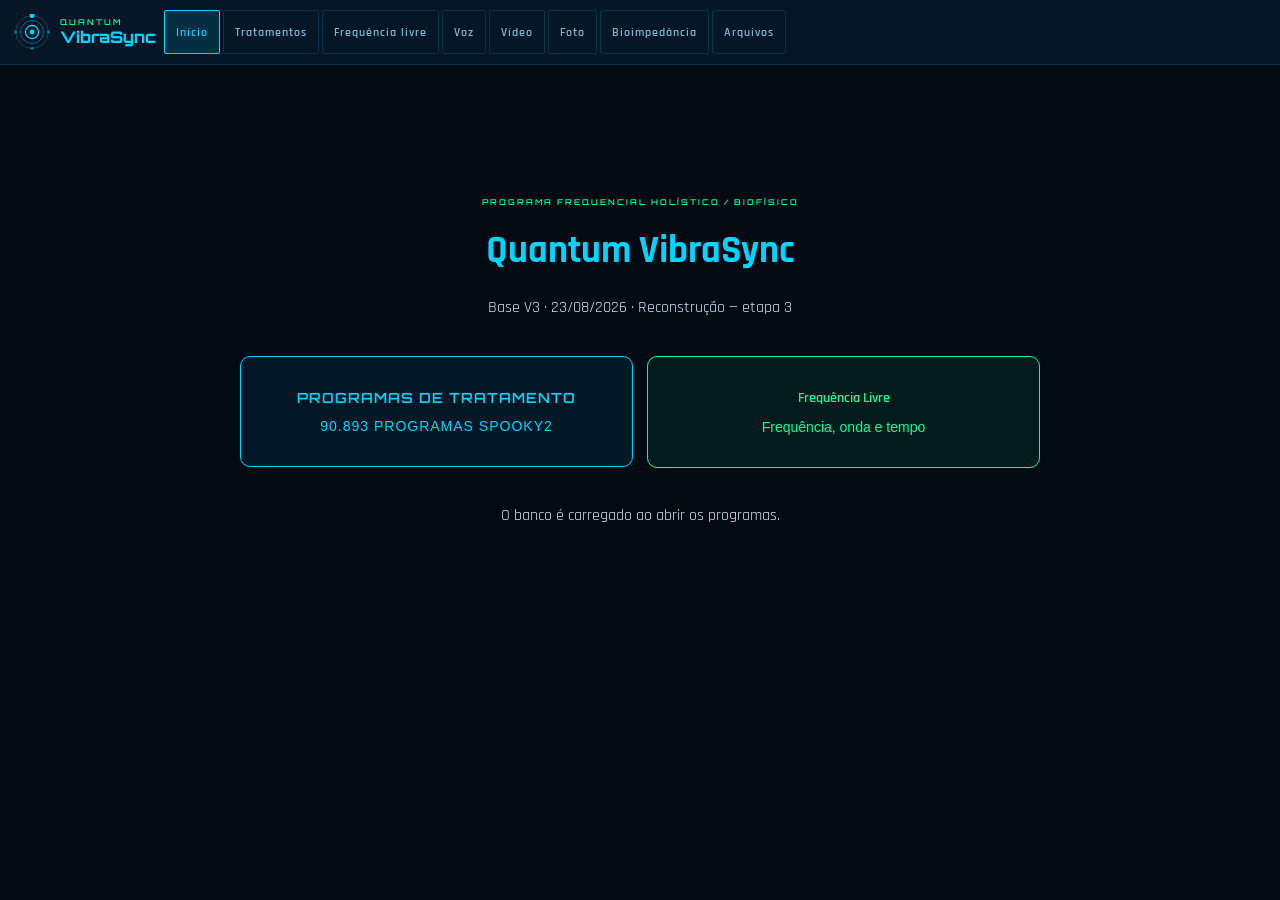
<file: index.html>
<!DOCTYPE html>
<html lang="pt-BR">
<head>
<meta charset="UTF-8">
<meta name="viewport" content="width=device-width, initial-scale=1.0">
<title>Quantum VibraSync</title>
<link href="https://fonts.googleapis.com/css2?family=Orbitron:wght@400;600;700;800&family=Rajdhani:wght@400;500;600;700&family=Share+Tech+Mono&display=swap" rel="stylesheet">
<style>
*{margin:0;padding:0;box-sizing:border-box;-webkit-tap-highlight-color:transparent;}
:root{
  --bg:#020b14;--bg2:#041020;--panel:#061828;--panel2:#0a2035;
  --accent:#00d4ff;--accent2:#00ff9d;--accent3:#7b2fff;--warn:#ff6b35;
  --text:#c8e8f5;--text2:#7ab8d4;--text3:#3d6b80;
  --border:rgba(0,212,255,0.15);--border2:rgba(0,255,157,0.15);
}
html{-webkit-text-size-adjust:100%;}
body{min-height:100vh;background:var(--bg);color:var(--text);font-family:'Rajdhani',sans-serif;font-size:15px;overflow-x:hidden;overflow-y:auto;-webkit-overflow-scrolling:touch;}
@keyframes rotate{to{transform:rotate(360deg)}}
@keyframes pulse{0%,100%{opacity:1}50%{opacity:.4}}
@keyframes fadeIn{from{opacity:0;transform:translateY(6px)}to{opacity:1;transform:translateY(0)}}
@keyframes spin{to{transform:rotate(360deg)}}
@keyframes recPulse{0%,100%{box-shadow:0 0 0 0 rgba(255,107,53,.4)}50%{box-shadow:0 0 0 12px rgba(255,107,53,0)}}
::-webkit-scrollbar{width:3px;height:3px;}
::-webkit-scrollbar-thumb{background:var(--border);border-radius:2px;}
.hdr{position:sticky;top:0;z-index:100;display:flex;align-items:center;justify-content:space-between;padding:10px 14px;border-bottom:1px solid var(--border);background:rgba(6,24,40,.98);backdrop-filter:blur(20px);gap:8px;flex-wrap:wrap;}
.logo{display:flex;align-items:center;gap:10px;flex-shrink:0;}
.logo-icon{width:36px;height:36px;}
.logo-icon svg{width:100%;height:100%;animation:rotate 8s linear infinite;}
.logo-q{font-family:'Orbitron',monospace;font-size:8px;font-weight:600;color:var(--accent2);letter-spacing:2px;}
.logo-vs{font-family:'Orbitron',monospace;font-size:16px;font-weight:800;color:var(--accent);}
.nav{display:flex;gap:3px;overflow-x:auto;-webkit-overflow-scrolling:touch;scrollbar-width:none;flex:1;min-width:0;}
.nav::-webkit-scrollbar{display:none;}
.nb{padding:6px 11px;background:transparent;border:1px solid var(--border);color:var(--text2);font-family:'Rajdhani',sans-serif;font-size:11px;font-weight:600;letter-spacing:1px;cursor:pointer;white-space:nowrap;border-radius:2px;touch-action:manipulation;transition:all .2s;}
.nb.active,.nb:active{background:rgba(0,212,255,.12);border-color:var(--accent);color:var(--accent);}
.view{display:none;width:100%;padding-bottom:20px;}
.view.active{display:block;}
.L3{display:flex;flex-direction:column;}
.cL,.cC,.cR{width:100%;padding:12px;}
.cL{border-bottom:1px solid var(--border);}
.cR{border-top:1px solid var(--border);}
@media(min-width:900px){
  body{height:100vh;overflow:hidden;}
  .hdr{position:fixed;top:0;left:0;right:0;flex-wrap:nowrap;}
  .view{height:calc(100vh - 54px);margin-top:54px;overflow-y:auto;}
  .L3{display:grid;grid-template-columns:255px 1fr 275px;height:100%;}
  .cL{height:100%;overflow-y:auto;border-bottom:none;border-right:1px solid var(--border);display:flex;flex-direction:column;gap:8px;}
  .cC{height:100%;overflow-y:auto;padding:14px 16px;}
  .cR{height:100%;overflow-y:auto;border-top:none;border-left:1px solid var(--border);display:flex;flex-direction:column;gap:8px;}
}
.pnl{background:var(--panel);border:1px solid var(--border);border-radius:3px;overflow:hidden;margin-bottom:8px;}
.ph{padding:7px 11px;background:var(--panel2);border-bottom:1px solid var(--border);display:flex;align-items:center;gap:7px;font-family:'Orbitron',monospace;font-size:9px;font-weight:600;color:var(--accent);letter-spacing:2px;text-transform:uppercase;}
.ph .dot{width:5px;height:5px;border-radius:50%;background:var(--accent2);animation:pulse 2s infinite;flex-shrink:0;}
.pb{padding:11px;}
.fg{margin-bottom:7px;}
.fl{font-size:9px;font-weight:600;color:var(--text3);letter-spacing:2px;text-transform:uppercase;margin-bottom:3px;}
.fi{width:100%;background:var(--bg2);border:1px solid var(--border);color:var(--text);padding:8px 10px;font-family:'Rajdhani',sans-serif;font-size:13px;outline:none;border-radius:2px;-webkit-appearance:none;}
.fi:focus{border-color:var(--accent);}
select.fi{cursor:pointer;}
.fr2{display:grid;grid-template-columns:1fr 1fr;gap:6px;}
.photo-wrap{width:68px;height:68px;border:2px solid var(--accent);background:var(--panel2);margin:0 auto 10px;display:flex;align-items:center;justify-content:center;font-size:26px;cursor:pointer;position:relative;overflow:hidden;border-radius:3px;touch-action:manipulation;}
.at{display:flex;flex-wrap:wrap;gap:3px;margin-bottom:8px;}
.atb{padding:5px 8px;font-size:10px;font-weight:600;letter-spacing:1px;cursor:pointer;border:1px solid var(--border);color:var(--text2);background:transparent;border-radius:2px;touch-action:manipulation;transition:all .2s;}
.atb.active{background:rgba(0,212,255,.1);border-color:var(--accent);color:var(--accent);}
.as{display:none;}
.as.active{display:block;}
.ci{display:flex;align-items:center;gap:8px;cursor:pointer;padding:6px 8px;border:1px solid transparent;border-radius:2px;touch-action:manipulation;min-height:36px;}
.ci:active{background:rgba(0,212,255,.05);}
.ci.checked{border-color:var(--accent2);background:rgba(0,255,157,.05);}
.cb{width:16px;height:16px;border:2px solid var(--border);display:flex;align-items:center;justify-content:center;flex-shrink:0;border-radius:2px;transition:all .2s;}
.ci.checked .cb{border-color:var(--accent2);background:var(--accent2);}
.ci.checked .cb::after{content:'✓';font-size:10px;color:var(--bg);font-weight:900;}
.ct{font-size:12px;color:var(--text2);line-height:1.3;}
.ci.checked .ct{color:var(--text);}
.stitle{font-family:'Orbitron',monospace;font-size:9px;font-weight:600;color:var(--accent);letter-spacing:2px;text-transform:uppercase;margin-bottom:10px;display:flex;align-items:center;gap:8px;}
.stitle::after{content:'';flex:1;height:1px;background:var(--border);}
.vbox{background:var(--panel);border:1px solid var(--border);border-radius:3px;padding:14px;display:flex;flex-direction:column;align-items:center;gap:12px;margin-bottom:12px;}
.vviz{width:100%;height:48px;display:flex;align-items:center;justify-content:center;gap:2px;}
.vbar{width:3px;background:var(--accent);border-radius:2px;opacity:.2;transition:height .1s;}
.vbox.rec .vbar{opacity:1;}
.vctrl{display:flex;align-items:center;gap:18px;}
.vtimer{font-family:'Share Tech Mono',monospace;font-size:22px;color:var(--accent);letter-spacing:3px;}
.vstatus{font-family:'Share Tech Mono',monospace;font-size:11px;color:var(--text2);text-align:center;}
.btn-rec{width:52px;height:52px;border-radius:50%;border:2px solid var(--accent);background:transparent;display:flex;align-items:center;justify-content:center;cursor:pointer;transition:all .3s;touch-action:manipulation;}
.btn-rec.rec{border-color:var(--warn);animation:recPulse 1s infinite;}
.btn-up{width:40px;height:40px;border-radius:50%;border:2px solid var(--accent2);background:rgba(0,255,157,.1);display:flex;align-items:center;justify-content:center;cursor:pointer;touch-action:manipulation;transition:all .3s;}
.ocell{height:17px;border:1px solid var(--border);background:var(--panel);transition:all .4s;border-radius:1px;}
.ocell.excess{background:rgba(255,107,53,.3);border-color:var(--warn);}
.ocell.deficit{background:rgba(123,47,255,.3);border-color:var(--accent3);}
.ocell.balanced{background:rgba(0,255,157,.2);border-color:var(--accent2);}
.rcard{background:var(--panel);border:1px solid var(--border);border-radius:3px;padding:11px;margin-bottom:7px;cursor:pointer;touch-action:manipulation;animation:fadeIn .3s;}
.rcard:active,.rcard.sel{border-color:var(--accent2);background:rgba(0,255,157,.03);}
.rtop{display:flex;justify-content:space-between;align-items:flex-start;margin-bottom:5px;}
.rname{font-size:13px;font-weight:600;color:var(--text);}
.rpct{font-family:'Share Tech Mono',monospace;font-size:11px;padding:2px 7px;border-radius:2px;background:rgba(0,255,157,.1);color:var(--accent2);border:1px solid var(--border2);}
.rfreqs{font-family:'Share Tech Mono',monospace;font-size:10px;color:var(--text3);white-space:nowrap;overflow:hidden;text-overflow:ellipsis;}
.rmeta{font-size:10px;color:var(--text3);margin-top:3px;}
.sbadge{display:inline-flex;align-items:center;padding:3px 8px;font-family:'Share Tech Mono',monospace;font-size:10px;border-radius:2px;margin:2px;}
.sbadge.excess{background:rgba(255,107,53,.1);color:var(--warn);border:1px solid rgba(255,107,53,.3);}
.sbadge.deficit{background:rgba(123,47,255,.1);color:var(--accent3);border:1px solid rgba(123,47,255,.3);}
.dcard{border:1px solid var(--border);border-radius:4px;padding:12px;margin-bottom:8px;border-left:3px solid var(--border);}
.dcard.alto{border-left-color:var(--warn);}
.dcard.mod{border-left-color:#ffd700;}
.dcard.leve{border-left-color:var(--accent2);}
.dtag{font-family:'Share Tech Mono',monospace;font-size:9px;padding:2px 8px;border-radius:10px;border:1px solid;}
.dtag.alto{color:var(--warn);border-color:var(--warn);}
.dtag.mod{color:#ffd700;border-color:#ffd700;}
.dtag.leve{color:var(--accent2);border-color:var(--accent2);}
.btn-an{padding:12px;background:linear-gradient(135deg,rgba(0,212,255,.15),rgba(0,255,157,.15));border:1px solid var(--accent);color:var(--accent);font-family:'Orbitron',monospace;font-size:9px;font-weight:700;letter-spacing:2px;cursor:pointer;text-transform:uppercase;width:100%;border-radius:2px;touch-action:manipulation;min-height:44px;transition:all .2s;}
.btn-an:active{box-shadow:0 0 20px rgba(0,212,255,.3);}
.btn-p{padding:10px;background:rgba(0,212,255,.07);border:1px solid var(--accent);color:var(--accent);font-family:'Orbitron',monospace;font-size:9px;font-weight:600;letter-spacing:1px;cursor:pointer;text-transform:uppercase;width:100%;border-radius:2px;touch-action:manipulation;min-height:44px;transition:all .2s;}
.btn-p:active{background:rgba(0,212,255,.15);}
.btn-s{padding:9px;background:transparent;border:1px solid var(--border);color:var(--text2);font-family:'Rajdhani',sans-serif;font-size:12px;font-weight:600;cursor:pointer;width:100%;border-radius:2px;touch-action:manipulation;min-height:40px;transition:all .2s;}
.btn-s:active{border-color:var(--accent2);color:var(--accent2);}
.btn-g{padding:9px;background:rgba(0,255,157,.07);border:1px solid var(--accent2);color:var(--accent2);font-family:'Rajdhani',sans-serif;font-size:12px;font-weight:600;cursor:pointer;width:100%;border-radius:2px;touch-action:manipulation;min-height:40px;transition:all .2s;}
.btn-g:active{background:rgba(0,255,157,.15);}
.wave{height:34px;background:var(--bg2);border:1px solid var(--border);border-radius:2px;margin:6px 0;display:flex;align-items:center;justify-content:center;gap:2px;overflow:hidden;}
.wb{width:2px;background:var(--accent);border-radius:1px;opacity:.25;}
.ac{display:flex;align-items:center;gap:8px;margin:6px 0;}
.btn-pl{width:42px;height:42px;border-radius:50%;border:2px solid var(--accent);background:rgba(0,212,255,.1);color:var(--accent);display:flex;align-items:center;justify-content:center;cursor:pointer;flex-shrink:0;font-size:13px;touch-action:manipulation;transition:all .2s;}
.btn-pl.on{border-color:var(--accent2);background:rgba(0,255,157,.15);animation:pulse 1s infinite;}
.pb2{flex:1;height:5px;background:var(--border);border-radius:3px;cursor:pointer;touch-action:manipulation;}
.pf{height:100%;background:var(--accent);border-radius:3px;width:0%;transition:width .1s;}
.td{font-family:'Share Tech Mono',monospace;font-size:10px;color:var(--text3);}
.tg{display:flex;gap:3px;flex-wrap:wrap;}
.tgb{padding:4px 8px;font-size:9px;font-weight:600;letter-spacing:1px;cursor:pointer;border:1px solid var(--border);color:var(--text3);background:transparent;border-radius:2px;touch-action:manipulation;font-family:'Rajdhani',sans-serif;min-height:34px;}
.tgb.on{border-color:var(--accent2);color:var(--accent2);background:rgba(0,255,157,.05);}
.vrow{display:flex;align-items:center;gap:7px;margin-top:5px;}
.vslider{flex:1;-webkit-appearance:none;height:4px;background:var(--border);border-radius:2px;outline:none;}
.vslider::-webkit-slider-thumb{-webkit-appearance:none;width:18px;height:18px;border-radius:50%;background:var(--accent);cursor:pointer;}
.pitem{display:flex;align-items:center;gap:7px;padding:7px 9px;background:var(--bg2);border:1px solid var(--border);border-radius:2px;cursor:pointer;touch-action:manipulation;min-height:38px;margin-bottom:3px;transition:all .2s;}
.pitem:active,.pitem.on{border-color:var(--accent2);background:rgba(0,255,157,.04);}
.pnum{font-family:'Share Tech Mono',monospace;font-size:9px;color:var(--text3);width:16px;flex-shrink:0;}
.pname{flex:1;font-size:11px;color:var(--text2);font-weight:600;overflow:hidden;text-overflow:ellipsis;white-space:nowrap;}
.pitem.on .pname{color:var(--accent2);}
.phz{font-family:'Share Tech Mono',monospace;font-size:10px;color:var(--text3);flex-shrink:0;}
.scard{background:var(--panel);border:1px solid var(--border);border-radius:3px;padding:12px;margin-bottom:8px;cursor:pointer;touch-action:manipulation;transition:all .2s;}
.scard:active{border-color:var(--accent);}
.pgrid{display:grid;grid-template-columns:repeat(auto-fill,minmax(150px,1fr));gap:10px;padding:14px;}
.pcard{background:var(--panel);border:1px solid var(--border);border-radius:4px;padding:14px;cursor:pointer;text-align:center;touch-action:manipulation;transition:all .2s;}
.pcard:active{border-color:var(--accent);}
.pcard.new{border:1px dashed rgba(0,212,255,.3);display:flex;flex-direction:column;align-items:center;justify-content:center;gap:6px;min-height:100px;color:var(--text3);}
.pav{width:40px;height:40px;border-radius:50%;border:2px solid var(--accent);background:var(--panel2);display:flex;align-items:center;justify-content:center;font-size:16px;margin:0 auto 7px;overflow:hidden;}
.overlay{display:none;position:fixed;inset:0;background:rgba(2,11,20,.9);z-index:200;align-items:center;justify-content:center;backdrop-filter:blur(8px);}
.overlay.on{display:flex;}
.obox{background:var(--panel);border:1px solid var(--accent);padding:28px;text-align:center;width:85%;max-width:340px;border-radius:4px;box-shadow:0 0 40px rgba(0,212,255,.2);}
.otitle{font-family:'Orbitron',monospace;font-size:11px;font-weight:800;color:var(--accent);letter-spacing:3px;margin-bottom:14px;}
.oring{width:52px;height:52px;border:3px solid var(--border);border-top-color:var(--accent);border-radius:50%;margin:0 auto 12px;animation:spin 1s linear infinite;}
.ostep{font-family:'Share Tech Mono',monospace;font-size:11px;line-height:2.2;color:var(--text3);transition:color .3s;}
.ostep.on{color:var(--accent);}
.ostep.done{color:var(--accent2);}
.modal{display:none;position:fixed;inset:0;background:rgba(2,11,20,.92);z-index:300;align-items:center;justify-content:center;}
.modal.on{display:flex;}
.mbox{background:var(--panel2);border:1px solid var(--accent);width:92%;max-width:480px;max-height:88vh;overflow-y:auto;-webkit-overflow-scrolling:touch;border-radius:4px;}
.mhdr{padding:12px 16px;border-bottom:1px solid var(--border);display:flex;justify-content:space-between;align-items:center;position:sticky;top:0;background:var(--panel2);z-index:1;}
.mtitle{font-family:'Orbitron',monospace;font-size:10px;color:var(--accent);letter-spacing:2px;}
.mbody{padding:16px;}
.mclose{background:transparent;border:none;color:var(--text2);font-size:22px;cursor:pointer;padding:4px 8px;touch-action:manipulation;}
.toast{position:fixed;bottom:20px;left:50%;transform:translateX(-50%);background:var(--panel2);border:1px solid var(--accent);color:var(--text);padding:10px 20px;font-family:'Share Tech Mono',monospace;font-size:11px;z-index:999;border-radius:3px;animation:fadeIn .2s;white-space:nowrap;max-width:90vw;text-align:center;}
.vrow2{display:grid;grid-template-columns:1fr 85px 56px 30px;gap:3px;align-items:center;margin-bottom:4px;}
.brm{width:30px;height:34px;background:rgba(255,107,53,.1);border:1px solid rgba(255,107,53,.3);color:var(--warn);cursor:pointer;font-size:13px;border-radius:2px;touch-action:manipulation;}
.badd{width:100%;padding:7px;background:transparent;border:1px dashed rgba(0,212,255,.3);color:var(--accent);font-family:'Rajdhani',sans-serif;font-size:11px;font-weight:600;cursor:pointer;margin-bottom:8px;border-radius:2px;min-height:38px;touch-action:manipulation;}
.dbstat{background:var(--panel);border:1px solid var(--border);padding:7px 10px;border-radius:3px;text-align:center;flex:1;min-width:70px;}
.dbnum{font-family:'Orbitron',monospace;font-size:15px;font-weight:700;color:var(--accent);}
.dblbl{font-size:9px;color:var(--text3);letter-spacing:1px;text-transform:uppercase;}
.dbi{background:var(--panel);border:1px solid var(--border);border-radius:2px;padding:9px 11px;margin-bottom:5px;cursor:pointer;touch-action:manipulation;transition:all .2s;}
.dbi:active{border-color:var(--accent);}
.dbn{font-size:13px;font-weight:600;color:var(--text);}
.dbc{font-size:9px;color:var(--accent2);font-weight:600;letter-spacing:1px;float:right;}
.dbf{font-family:'Share Tech Mono',monospace;font-size:10px;color:var(--text3);margin-top:2px;}

/* ===== MÓDULO ELETRODOS ===== */
.elec-panel{background:rgba(0,255,157,0.04);border:1px solid rgba(0,255,157,0.25);border-radius:6px;padding:10px;margin-top:4px;}
.elec-title{font-size:9px;letter-spacing:2px;color:var(--accent2);font-weight:700;text-transform:uppercase;margin-bottom:8px;display:flex;align-items:center;gap:6px;}
.elec-title::before{content:'⚡';font-size:12px;}
.elec-mode-btn{flex:1;padding:7px 4px;border:1px solid rgba(0,255,157,0.3);background:transparent;color:rgba(0,255,157,0.5);font-family:'Orbitron',monospace;font-size:8px;font-weight:700;letter-spacing:1px;cursor:pointer;border-radius:3px;transition:all .2s;text-transform:uppercase;}
.elec-mode-btn.active-leitura{background:rgba(0,212,255,0.15);border-color:var(--accent);color:var(--accent);box-shadow:0 0 10px rgba(0,212,255,0.2);}
.elec-mode-btn.active-cura{background:rgba(0,255,157,0.15);border-color:var(--accent2);color:var(--accent2);box-shadow:0 0 10px rgba(0,255,157,0.2);}
.elec-status{font-size:10px;font-family:'Share Tech Mono',monospace;padding:6px 8px;border-radius:4px;margin:6px 0;text-align:center;letter-spacing:1px;}
.elec-status.idle{background:rgba(255,255,255,0.04);color:var(--text3);}
.elec-status.reading{background:rgba(0,212,255,0.1);color:var(--accent);border:1px solid rgba(0,212,255,0.3);}
.elec-status.healing{background:rgba(0,255,157,0.1);color:var(--accent2);border:1px solid rgba(0,255,157,0.3);}
.elec-pos-grid{display:grid;grid-template-columns:1fr 1fr;gap:4px;margin:6px 0;}
.elec-pos-btn{padding:6px 4px;border:1px solid rgba(255,255,255,0.1);background:transparent;color:var(--text3);font-size:9px;font-family:'Rajdhani',sans-serif;font-weight:600;cursor:pointer;border-radius:3px;transition:all .2s;text-align:center;letter-spacing:.5px;}
.elec-pos-btn.selected{border-color:var(--accent2);color:var(--accent2);background:rgba(0,255,157,0.08);}
.elec-viz{display:flex;justify-content:space-around;align-items:center;padding:8px 4px;margin:4px 0;}
.elec-dot{width:12px;height:12px;border-radius:50%;background:rgba(255,255,255,0.15);border:2px solid rgba(255,255,255,0.2);transition:all .3s;position:relative;}
.elec-dot.active-l{background:var(--accent);border-color:var(--accent);box-shadow:0 0 12px var(--accent);animation:pulse-elec 1s infinite;}
.elec-dot.active-r{background:var(--accent2);border-color:var(--accent2);box-shadow:0 0 12px var(--accent2);animation:pulse-elec 1s infinite;}
.elec-dot.reading-pulse{animation:reading-anim 0.5s ease-in-out infinite alternate;}
@keyframes pulse-elec{0%,100%{transform:scale(1);}50%{transform:scale(1.3);}}
@keyframes reading-anim{from{opacity:0.4;transform:scale(0.9);}to{opacity:1;transform:scale(1.1);}}
.elec-freq-disp{font-family:'Share Tech Mono',monospace;font-size:11px;color:var(--accent2);text-align:center;min-height:18px;margin:4px 0;letter-spacing:1px;}
.elec-wave-bar{display:flex;align-items:flex-end;gap:2px;height:24px;justify-content:center;margin:4px 0;}
.elec-wave-bar span{width:3px;border-radius:1px;background:var(--accent2);opacity:0.7;animation:wave-elec 1s ease-in-out infinite;}
.elec-wave-bar span:nth-child(1){animation-delay:0s;}
.elec-wave-bar span:nth-child(2){animation-delay:.1s;}
.elec-wave-bar span:nth-child(3){animation-delay:.2s;}
.elec-wave-bar span:nth-child(4){animation-delay:.3s;}
.elec-wave-bar span:nth-child(5){animation-delay:.4s;}
.elec-wave-bar span:nth-child(6){animation-delay:.3s;}
.elec-wave-bar span:nth-child(7){animation-delay:.2s;}
.elec-wave-bar.reading span{background:var(--accent);animation-name:wave-read;}
.elec-wave-bar.stopped span{animation:none;height:2px;}
@keyframes wave-elec{0%,100%{height:4px;}50%{height:20px;}}
@keyframes wave-read{0%,100%{height:2px;}50%{height:22px;opacity:1;}}
.elec-btn-main{width:100%;padding:9px;border:1px solid rgba(0,255,157,0.4);background:rgba(0,255,157,0.08);color:var(--accent2);font-family:'Orbitron',monospace;font-size:9px;font-weight:700;letter-spacing:2px;cursor:pointer;border-radius:4px;transition:all .2s;text-transform:uppercase;margin-top:4px;}
.elec-btn-main:hover{background:rgba(0,255,157,0.15);box-shadow:0 0 12px rgba(0,255,157,0.2);}
.elec-btn-main.running{background:rgba(255,107,53,0.15);border-color:var(--accent3);color:var(--accent3);}
.elec-bio-bar{height:6px;border-radius:3px;background:rgba(255,255,255,0.08);margin:2px 0;overflow:hidden;}
.elec-bio-fill{height:100%;border-radius:3px;background:linear-gradient(90deg,var(--accent),var(--accent2));width:0%;transition:width .3s;}


/* ===== MODO ÁGUA / BOBINA ESTRELA ===== */
.elec-mode-btn.active-agua{background:rgba(100,180,255,0.15);border-color:#64b4ff;color:#64b4ff;box-shadow:0 0 10px rgba(100,180,255,0.2);}
.elec-status.agua{background:rgba(100,180,255,0.1);color:#64b4ff;border:1px solid rgba(100,180,255,0.3);}
.bobina-svg{display:block;margin:4px auto;filter:drop-shadow(0 0 6px rgba(100,180,255,0.5));}
.bobina-svg.active .bobina-ring{animation:bobina-pulse 1.2s ease-in-out infinite;}
.bobina-svg.active .bobina-star{animation:bobina-spin 4s linear infinite;}
@keyframes bobina-pulse{0%,100%{opacity:.3;r:0;}50%{opacity:.8;r:18px;}}
@keyframes bobina-spin{from{transform:rotate(0deg);}to{transform:rotate(360deg);}}
.agua-timer{font-family:'Share Tech Mono',monospace;font-size:22px;color:#64b4ff;text-align:center;letter-spacing:3px;margin:4px 0;}
.agua-prog{height:4px;border-radius:2px;background:rgba(255,255,255,0.08);margin:4px 0;overflow:hidden;}
.agua-prog-fill{height:100%;background:linear-gradient(90deg,#64b4ff,var(--accent2));width:0%;transition:width .5s linear;border-radius:2px;}
.agua-tempo-btn{padding:5px 8px;border:1px solid rgba(100,180,255,0.3);background:transparent;color:rgba(100,180,255,0.6);font-size:9px;font-family:'Orbitron',monospace;cursor:pointer;border-radius:3px;transition:all .2s;}
.agua-tempo-btn.sel{background:rgba(100,180,255,0.15);border-color:#64b4ff;color:#64b4ff;}
.agua-freq-scroll{max-height:60px;overflow-y:auto;background:rgba(0,0,0,0.2);border-radius:4px;padding:4px 6px;margin:4px 0;}
.agua-freq-item{font-family:'Share Tech Mono',monospace;font-size:9px;color:var(--text3);padding:1px 0;display:flex;justify-content:space-between;}
.agua-freq-item.current{color:#64b4ff;font-weight:700;}
.elec-mode-btn.active-agua .bobina-mini{color:#64b4ff;}


/* ===== PASTA DO PACIENTE INLINE ===== */
.pasta-header{background:linear-gradient(135deg,var(--panel),rgba(0,212,255,0.05));border-bottom:1px solid var(--border);padding:14px 16px;display:flex;align-items:center;gap:10px;flex-wrap:wrap;}
.pasta-nome{font-family:'Orbitron',monospace;font-size:14px;font-weight:700;color:var(--accent);letter-spacing:1px;}
.pasta-sub{font-size:11px;color:var(--text3);font-family:'Share Tech Mono',monospace;}
.pasta-tabs{display:flex;gap:4px;padding:10px 14px 0;border-bottom:1px solid var(--border);}
.pasta-tab{padding:6px 14px;font-size:10px;font-family:'Rajdhani',sans-serif;font-weight:700;letter-spacing:1px;text-transform:uppercase;color:var(--text3);border:1px solid transparent;border-bottom:none;border-radius:4px 4px 0 0;cursor:pointer;transition:all .2s;}
.pasta-tab.active{color:var(--accent);border-color:var(--accent);background:rgba(0,212,255,0.08);border-bottom:1px solid var(--panel);}
.pasta-body{padding:14px;}
.pasta-section{margin-bottom:18px;}
.pasta-stitle{font-size:9px;letter-spacing:2px;color:var(--accent);font-weight:700;text-transform:uppercase;margin-bottom:8px;padding-bottom:5px;border-bottom:1px solid rgba(0,212,255,0.15);}
.pasta-field{background:rgba(255,255,255,0.04);border:1px solid var(--border);border-radius:4px;padding:8px 12px;font-size:12px;color:var(--text2);margin-bottom:6px;line-height:1.6;}
.pasta-sesscard{background:rgba(255,255,255,0.03);border:1px solid var(--border);border-radius:6px;padding:12px;margin-bottom:8px;cursor:pointer;transition:border-color .2s;}
.pasta-sesscard:hover{border-color:var(--accent);}
.pasta-sesscard .sess-data{font-size:10px;color:var(--text3);font-family:'Share Tech Mono',monospace;}
.pasta-sesscard .sess-titulo{font-size:12px;font-weight:700;color:var(--text);margin:3px 0;}
.pasta-sesscard .sess-tags{display:flex;gap:4px;flex-wrap:wrap;margin-top:6px;}
.pasta-tag{padding:2px 8px;border-radius:10px;font-size:9px;font-weight:700;letter-spacing:1px;}
.pasta-tag.vermelho{background:rgba(255,107,53,0.15);color:#ff6b35;border:1px solid rgba(255,107,53,0.3);}
.pasta-tag.amarelo{background:rgba(255,193,7,0.15);color:#d97706;border:1px solid rgba(255,193,7,0.3);}
.pasta-tag.verde{background:rgba(0,255,157,0.1);color:var(--accent2);border:1px solid rgba(0,255,157,0.2);}
.pasta-sist-row{display:flex;align-items:center;gap:8px;padding:7px 0;border-bottom:1px solid rgba(255,255,255,0.04);}
.pasta-sist-dot{width:10px;height:10px;border-radius:50%;flex-shrink:0;}
.pasta-sist-nome{font-size:11px;font-weight:600;color:var(--text);flex:1;}
.pasta-sist-desc{font-size:10px;color:var(--text3);font-family:'Share Tech Mono',monospace;}
.pasta-freq-row{display:flex;justify-content:space-between;align-items:center;padding:6px 10px;background:rgba(0,0,0,0.2);border-radius:4px;margin-bottom:4px;}
.pasta-freq-hz{font-family:'Share Tech Mono',monospace;font-size:12px;color:var(--accent);}
.pasta-freq-nome{font-size:11px;color:var(--text2);}
.pasta-freq-desc{font-size:9px;color:var(--text3);margin-top:1px;}
.pasta-btn-rel{width:100%;padding:10px;background:linear-gradient(135deg,rgba(0,212,255,0.15),rgba(0,255,157,0.08));border:1px solid var(--accent);color:var(--accent);font-family:'Orbitron',monospace;font-size:9px;font-weight:700;letter-spacing:2px;border-radius:4px;cursor:pointer;margin-top:10px;transition:all .2s;}
.pasta-btn-rel:hover{background:rgba(0,212,255,0.25);}
.pasta-empty{text-align:center;padding:40px 20px;color:var(--text3);font-family:'Share Tech Mono',monospace;font-size:11px;}



.trat-search{width:100%;padding:10px 14px;background:rgba(0,0,0,0.3);border:1px solid var(--border);border-radius:6px;color:var(--text);font-size:13px;font-family:'Share Tech Mono',monospace;margin-bottom:10px;box-sizing:border-box;}
.trat-search:focus{outline:none;border-color:var(--accent);}
.trat-cats{display:flex;flex-wrap:wrap;gap:6px;margin-bottom:12px;}
.trat-cat-btn{padding:5px 12px;border-radius:20px;font-size:10px;font-weight:700;letter-spacing:1px;font-family:'Rajdhani',sans-serif;cursor:pointer;transition:all .2s;border:1px solid var(--border);background:rgba(255,255,255,0.04);color:var(--text3);}
.trat-cat-btn.active,.trat-cat-btn:hover{border-color:var(--accent);color:var(--accent);background:rgba(0,212,255,0.08);}
.trat-list{display:flex;flex-direction:column;gap:6px;max-height:calc(100vh - 280px);overflow-y:auto;padding-right:4px;}
.trat-item{background:rgba(255,255,255,0.03);border:1px solid var(--border);border-radius:6px;padding:10px 12px;cursor:pointer;transition:all .2s;}
.trat-item:hover{border-color:var(--accent);background:rgba(0,212,255,0.06);}
.trat-item.selected{border-color:var(--accent2);background:rgba(0,255,157,0.06);}
.trat-nome{font-size:13px;font-weight:600;color:var(--text);margin-bottom:3px;}
.trat-freqs{font-family:'Share Tech Mono',monospace;font-size:10px;color:var(--accent);margin-bottom:4px;}
.trat-tags{display:flex;gap:4px;flex-wrap:wrap;}
.trat-tag{padding:2px 7px;border-radius:10px;font-size:9px;font-weight:700;letter-spacing:.5px;}
.trat-tag.ruido{background:rgba(100,180,255,0.12);color:#64b4ff;border:1px solid rgba(100,180,255,0.25);}
.trat-tag.som{background:rgba(0,255,157,0.1);color:var(--accent2);border:1px solid rgba(0,255,157,0.2);}
.trat-tag.cat{background:rgba(255,255,255,0.06);color:var(--text3);border:1px solid var(--border);}
.trat-detail{background:rgba(0,0,0,0.3);border:1px solid var(--accent);border-radius:8px;padding:14px;margin-top:8px;display:none;}
.trat-detail.show{display:block;}
.trat-detail-nome{font-family:'Orbitron',monospace;font-size:13px;font-weight:700;color:var(--accent);margin-bottom:10px;}
.trat-freq-grid{display:grid;grid-template-columns:repeat(auto-fill,minmax(100px,1fr));gap:6px;margin-bottom:12px;}
.trat-freq-chip{background:rgba(0,212,255,0.08);border:1px solid rgba(0,212,255,0.2);border-radius:4px;padding:6px 8px;text-align:center;font-family:'Share Tech Mono',monospace;font-size:12px;color:var(--accent);}
.trat-freq-chip.branco{background:rgba(100,180,255,0.08);border-color:rgba(100,180,255,0.25);color:#64b4ff;}
.trat-btn-iniciar{width:100%;padding:11px;background:linear-gradient(135deg,rgba(0,255,157,0.12),rgba(0,212,255,0.08));border:1px solid var(--accent2);color:var(--accent2);font-family:'Orbitron',monospace;font-size:9px;font-weight:700;letter-spacing:2px;border-radius:5px;cursor:pointer;transition:all .2s;margin-top:6px;}
.trat-btn-iniciar:hover{background:rgba(0,255,157,0.22);}
.trat-count{font-size:10px;color:var(--text3);font-family:'Share Tech Mono',monospace;margin-bottom:8px;}


/* ===== TRATAMENTOS PROFISSIONAL ===== */
.tp-header{padding:12px 14px 0;}
.tp-title{font-family:'Orbitron',monospace;font-size:11px;font-weight:700;color:var(--accent);letter-spacing:2px;margin-bottom:8px;}
.tp-cats{display:flex;flex-wrap:wrap;gap:5px;margin-bottom:10px;}
.tp-cat{padding:4px 11px;border-radius:16px;font-size:10px;font-weight:700;font-family:'Rajdhani',sans-serif;cursor:pointer;border:1px solid var(--border);background:rgba(255,255,255,0.03);color:var(--text3);transition:all .2s;letter-spacing:.5px;}
.tp-cat:hover,.tp-cat.on{border-color:var(--accent);color:var(--accent);background:rgba(0,212,255,0.07);}
.tp-search{width:100%;padding:9px 13px;background:rgba(0,0,0,0.35);border:1px solid var(--border);border-radius:5px;color:var(--text);font-size:12px;font-family:'Share Tech Mono',monospace;box-sizing:border-box;margin-bottom:6px;}
.tp-search:focus{outline:none;border-color:var(--accent);}
.tp-count{font-size:10px;color:var(--text3);font-family:'Share Tech Mono',monospace;margin-bottom:8px;padding:0 14px;}
.tp-list{display:flex;flex-direction:column;gap:5px;padding:0 14px;max-height:calc(100vh - 300px);overflow-y:auto;}
.tp-item{background:rgba(255,255,255,0.02);border:1px solid rgba(255,255,255,0.07);border-radius:6px;padding:9px 12px;cursor:pointer;transition:all .15s;}
.tp-item:hover{border-color:rgba(0,212,255,0.4);background:rgba(0,212,255,0.04);}
.tp-item.on{border-color:var(--accent2);background:rgba(0,255,157,0.05);}
.tp-nome{font-size:12px;font-weight:600;color:var(--text);margin-bottom:2px;}
.tp-hz{font-family:'Share Tech Mono',monospace;font-size:9px;color:var(--accent);margin-bottom:3px;white-space:nowrap;overflow:hidden;text-overflow:ellipsis;}
.tp-badges{display:flex;gap:3px;flex-wrap:wrap;}
.tp-badge{padding:1px 7px;border-radius:8px;font-size:8px;font-weight:700;letter-spacing:.5px;}
.tp-badge.b{background:rgba(100,180,255,0.1);color:#64b4ff;border:1px solid rgba(100,180,255,0.2);}
.tp-badge.s{background:rgba(0,255,157,0.08);color:var(--accent2);border:1px solid rgba(0,255,157,0.18);}
.tp-badge.m{background:rgba(255,200,0,0.08);color:#d4a800;border:1px solid rgba(255,200,0,0.18);}
/* Painel detalhe */
.tp-detail{margin:8px 14px;background:rgba(0,0,0,0.35);border:1px solid rgba(0,212,255,0.3);border-radius:8px;padding:14px;display:none;}
.tp-detail.show{display:block;}
.tp-d-title{font-family:'Orbitron',monospace;font-size:12px;font-weight:700;color:var(--accent);margin-bottom:10px;}
.tp-d-row{display:flex;align-items:center;gap:8px;margin-bottom:7px;}
.tp-d-label{font-size:9px;letter-spacing:1.5px;color:var(--text3);font-weight:700;text-transform:uppercase;width:90px;flex-shrink:0;}
.tp-d-val{font-family:'Share Tech Mono',monospace;font-size:11px;color:var(--text2);}
.tp-d-freqs{display:flex;flex-wrap:wrap;gap:5px;margin:8px 0;}
.tp-d-chip{padding:4px 9px;border-radius:4px;font-family:'Share Tech Mono',monospace;font-size:11px;cursor:pointer;transition:all .15s;}
.tp-d-chip.freq{background:rgba(0,212,255,0.08);border:1px solid rgba(0,212,255,0.22);color:var(--accent);}
.tp-d-chip.freq:hover{background:rgba(0,212,255,0.2);}
/* Visualizador de onda com ruído branco */
.tp-wave-wrap{background:rgba(0,0,0,0.4);border-radius:6px;border:1px solid rgba(255,255,255,0.06);padding:10px;margin:8px 0;position:relative;}
.tp-wave-canvas{width:100%;height:60px;display:block;}
.tp-wave-label{position:absolute;top:4px;right:8px;font-size:8px;color:var(--text3);font-family:'Share Tech Mono',monospace;}
/* Controles */
.tp-saida-row{display:flex;gap:5px;margin:10px 0 6px;}
.tp-saida-btn{flex:1;padding:7px 4px;border-radius:4px;font-size:9px;font-family:'Orbitron',monospace;font-weight:700;letter-spacing:.5px;cursor:pointer;border:1px solid var(--border);background:rgba(255,255,255,0.03);color:var(--text3);transition:all .2s;text-align:center;}
.tp-saida-btn.on,.tp-saida-btn:hover{border-color:var(--accent);color:var(--accent);background:rgba(0,212,255,0.1);}
.tp-noise-row{display:flex;align-items:center;gap:8px;margin:6px 0;}
.tp-noise-label{font-size:9px;color:var(--text3);white-space:nowrap;font-family:'Share Tech Mono',monospace;}
.tp-noise-slider{flex:1;accent-color:var(--accent);cursor:pointer;}
.tp-noise-val{font-family:'Share Tech Mono',monospace;font-size:9px;color:var(--accent);width:28px;text-align:right;}
.tp-btn-play{width:100%;padding:10px;background:linear-gradient(135deg,rgba(0,255,157,0.12),rgba(0,212,255,0.08));border:1px solid var(--accent2);color:var(--accent2);font-family:'Orbitron',monospace;font-size:9px;font-weight:700;letter-spacing:2px;border-radius:5px;cursor:pointer;transition:all .2s;margin-top:4px;}
.tp-btn-play:hover{background:rgba(0,255,157,0.22);}
.tp-btn-play.playing{background:rgba(255,100,50,0.12);border-color:#ff6432;color:#ff6432;}

.step-card{padding:10px;margin:8px 0;border:1px solid var(--border);border-left:4px solid var(--accent2)}.step-card[data-status="CONFIGURACAO_PENDENTE"]{border-left-color:#ffd700}.step-card[data-status="REQUER_HARDWARE_EXTERNO"]{border-left-color:var(--warn)}.step-card.current-step{outline:2px solid var(--accent)}.step-card small{overflow-wrap:anywhere} </style>
<style>body{height:auto;overflow:auto;font-size:16px}.hdr{position:sticky}.view{height:auto;min-height:80vh;margin:0;padding:24px}.welcome{max-width:800px;margin:12vh auto;text-align:center}h1{font-size:38px;color:var(--accent);margin:20px 0}h2,h3{margin:0 0 20px;color:var(--accent)}p{margin:14px 0;line-height:1.6}.choices,.row{display:flex;gap:14px;align-items:center}.choices{margin:35px 0}.choices button{padding:32px 18px;font-size:14px;border-radius:10px}small{display:block;margin-top:12px;font:14px sans-serif}.workspace{display:grid;grid-template-columns:minmax(300px,1fr) minmax(320px,1fr);gap:24px;max-width:1400px;margin:auto}.catalog,.details,.standalone{padding:24px;background:var(--panel);border:1px solid var(--border);border-radius:10px}.standalone{max-width:700px;margin:35px auto}.fi{margin:8px 0 14px;font-size:16px;padding:12px}#list{height:55vh;overflow:auto;margin:12px 0}.item{display:block;width:100%;text-align:left;background:var(--bg2);border:1px solid var(--border);color:var(--text);padding:14px;cursor:pointer;border-radius:6px;margin:6px 0;font:16px Rajdhani,sans-serif}.item:hover,.item.selected{border-color:var(--accent2)}.item small{font-size:12px;color:var(--text2);margin-top:6px}#sequence{max-height:200px;overflow:auto;line-height:1.8}pre{white-space:pre-wrap;overflow-wrap:anywhere;max-height:200px;overflow:auto}label{display:block;margin:15px 0}input[type=range]{display:block;width:100%;margin-top:12px}progress{width:100%;accent-color:var(--accent2)}#player{margin-top:24px}#message{position:fixed;bottom:12px;left:50%;transform:translateX(-50%);background:var(--panel2);padding:12px;border-radius:8px;max-width:90%;z-index:300}#message:empty{display:none}button:disabled{opacity:.4;cursor:default}::-webkit-scrollbar{width:10px;height:10px}::-webkit-scrollbar-thumb{background:#00a9bd;border-radius:6px}*{scrollbar-color:#00a9bd #041020}button{min-height:44px}.nb{font-size:12px}#page{white-space:nowrap}@media(max-width:760px){.workspace{grid-template-columns:1fr}.view{padding:12px}.choices{flex-direction:column}.welcome{margin:6vh auto}.catalog,.details{padding:16px}.hdr{position:relative}#list{height:40vh}}.step-card{padding:10px;margin:8px 0;border:1px solid var(--border);border-left:4px solid var(--accent2)}.step-card[data-status="CONFIGURACAO_PENDENTE"]{border-left-color:#ffd700}.step-card[data-status="REQUER_HARDWARE_EXTERNO"]{border-left-color:var(--warn)}.step-card.current-step{outline:2px solid var(--accent)}.step-card small{overflow-wrap:anywhere} </style><style>#name{scroll-margin-top:20px}.nav{scrollbar-width:thin}.nav::-webkit-scrollbar{display:block;height:6px}@media(max-width:760px){.nav{flex-basis:100%;padding-bottom:6px}.hdr{gap:12px}}.step-card{padding:10px;margin:8px 0;border:1px solid var(--border);border-left:4px solid var(--accent2)}.step-card[data-status="CONFIGURACAO_PENDENTE"]{border-left-color:#ffd700}.step-card[data-status="REQUER_HARDWARE_EXTERNO"]{border-left-color:var(--warn)}.step-card.current-step{outline:2px solid var(--accent)}.step-card small{overflow-wrap:anywhere} </style><style>#areaCards{display:grid;grid-template-columns:repeat(auto-fit,minmax(190px,1fr));gap:8px}#areaCards[hidden]{display:none}#packages{max-height:45vh;overflow:auto;margin-bottom:24px}#groupTitle{scroll-margin-top:100px}.step-card{padding:10px;margin:8px 0;border:1px solid var(--border);border-left:4px solid var(--accent2)}.step-card[data-status="CONFIGURACAO_PENDENTE"]{border-left-color:#ffd700}.step-card[data-status="REQUER_HARDWARE_EXTERNO"]{border-left-color:var(--warn)}.step-card.current-step{outline:2px solid var(--accent)}.step-card small{overflow-wrap:anywhere} </style></head>
<body><header class="hdr">
  <div class="logo">
    <div class="logo-icon">
      <svg viewBox="0 0 44 44" fill="none">
        <circle cx="22" cy="22" r="20" stroke="rgba(0,212,255,0.3)" stroke-width="1"/>
        <circle cx="22" cy="22" r="14" stroke="rgba(0,212,255,0.5)" stroke-width="1"/>
        <circle cx="22" cy="22" r="8" stroke="#00d4ff" stroke-width="1.5"/>
        <circle cx="22" cy="2" r="3" fill="#00d4ff"/>
        <circle cx="22" cy="42" r="2" fill="rgba(0,212,255,0.4)"/>
        <circle cx="2" cy="22" r="2" fill="rgba(0,212,255,0.4)"/>
        <circle cx="42" cy="22" r="2" fill="rgba(0,212,255,0.4)"/>
        <line x1="22" y1="8" x2="22" y2="36" stroke="rgba(0,212,255,0.2)" stroke-width="1"/>
        <line x1="8" y1="22" x2="36" y2="22" stroke="rgba(0,212,255,0.2)" stroke-width="1"/>
        <circle cx="22" cy="22" r="3" fill="#00d4ff"/>
      </svg>
    </div>
    <div>
      <div class="logo-q">QUANTUM</div>
      <div class="logo-vs">VibraSync</div>
    </div>
  </div>
  <nav class="nav"><button class="nb" data-view="home">Início</button><button class="nb" data-view="programas">Tratamentos</button><button class="nb" data-view="livre">Frequência livre</button><button class="nb" data-view="voz">Voz</button><button class="nb" data-view="video">Vídeo</button><button class="nb" data-view="foto">Foto</button><button class="nb" data-view="bio">Bioimpedância</button><button class="nb" data-view="arquivos">Arquivos</button></nav>
</header>
<main>
<section class="view active" id="view-home"><div class="welcome"><div class="logo-q">PROGRAMA FREQUENCIAL HOLÍSTICO / BIOFÍSICO</div><h1>Quantum VibraSync</h1><p>Base V3 · 23/08/2026 · Reconstrução — etapa 3</p><div class="choices"><button class="btn-p" data-view="programas">Programas de Tratamento<br><small>90.893 programas Spooky2</small></button><button class="btn-g" data-view="livre">Frequência Livre<br><small>Frequência, onda e tempo</small></button></div><p id="loadStatus">O banco é carregado ao abrir os programas.</p></div></section>
<section class="view" id="view-programas"><div class="workspace"><div class="catalog"><h2>Programas de Tratamento</h2><button class="btn-s" id="backAreas">Áreas e sistemas</button><input class="fi" id="search" aria-label="Buscar programa" placeholder="Buscar nome ou ID"><select class="fi" id="area" aria-label="Órgão, sistema ou categoria"><option value="">Todos os órgãos, sistemas e categorias</option></select><select class="fi" id="bank" aria-label="Banco"><option value="">Todos os bancos</option></select><div id="areaCards"></div><div id="count" role="status">Carregando índice…</div><div id="list"></div><div class="row"><button class="btn-s" id="previous" disabled>Anterior</button><span id="page"></span><button class="btn-s" id="next" disabled>Próxima</button></div></div><div class="details"><h2 id="groupTitle">Pacotes do tratamento</h2><div id="packages"></div><h2 id="name">Selecione um programa</h2><p id="meta"></p><p id="areasDetail"></p><details id="originalNameDetails"><summary>Nome original do banco</summary><p id="originalName"></p></details><div id="sequence"></div><details><summary>Comandos originais</summary><pre id="commands"></pre></details><p id="compatibility"></p><button class="btn-s" id="export" disabled>Exportar programa original</button><div id="programPlayer"></div></div></div></section>
<section class="view" id="view-livre"><div class="standalone"><h2>Frequência Livre</h2><p>Frequência original preservada. Abaixo de 20 Hz ou acima de 20.000 Hz, requer Box gerador de frequências. Frequências muito baixas ou próximas de 20.000 Hz podem não ser audíveis no seu equipamento.</p><label>Frequência (Hz)<input class="fi" id="freeHz" type="number" min="0.01" max="20000" step="any" value="440"></label><label>Duração (segundos)<input class="fi" id="freeSeconds" type="number" min="1" max="86400" value="180"></label><button class="btn-p" id="prepareFree">Preparar frequência</button><div id="freePlayer"></div></div></section>
<section class="view" id="view-modulo"><div class="standalone"><h2 id="moduleName"></h2><p id="moduleText"></p></div></section>
</main>
<div id="player" class="pnl" hidden><div class="pb"><h3>Reprodução</h3><label>Forma de onda<select class="fi" id="wave"><option value="original">Original do programa</option><option value="sine">Senoidal</option><option value="square">Quadrada</option><option value="triangle">Triangular</option><option value="sawtooth">Serra</option></select></label><label>Tempo de execução<select class="fi" id="speed"><option value="1">Tempo original</option><option value="0.5">Metade do tempo</option><option value="0.25">Um quarto do tempo</option></select></label><label>Volume da frequência: <output id="toneLabel">10%</output><input id="tone" type="range" min="0" max="100" value="10"></label><label>Volume do ruído branco: <output id="noiseLabel">0%</output><input id="noise" type="range" min="0" max="100" value="0"></label><label><input type="checkbox" id="repeat"> Repetir etapas disponíveis em loop</label><div class="row"><button class="btn-p" id="play">Iniciar</button><button class="btn-s" id="pause">Pausar</button><button class="btn-s" id="stop">Parar</button></div><p id="playStatus" role="status">Parado</p><progress id="progress" max="1" value="0"></progress><p>Saída de áudio do navegador. Aparelho externo não conectado.</p></div></div><div id="message" role="status"></div><script type="module" src="app.js"></script></body></html>
</file>
